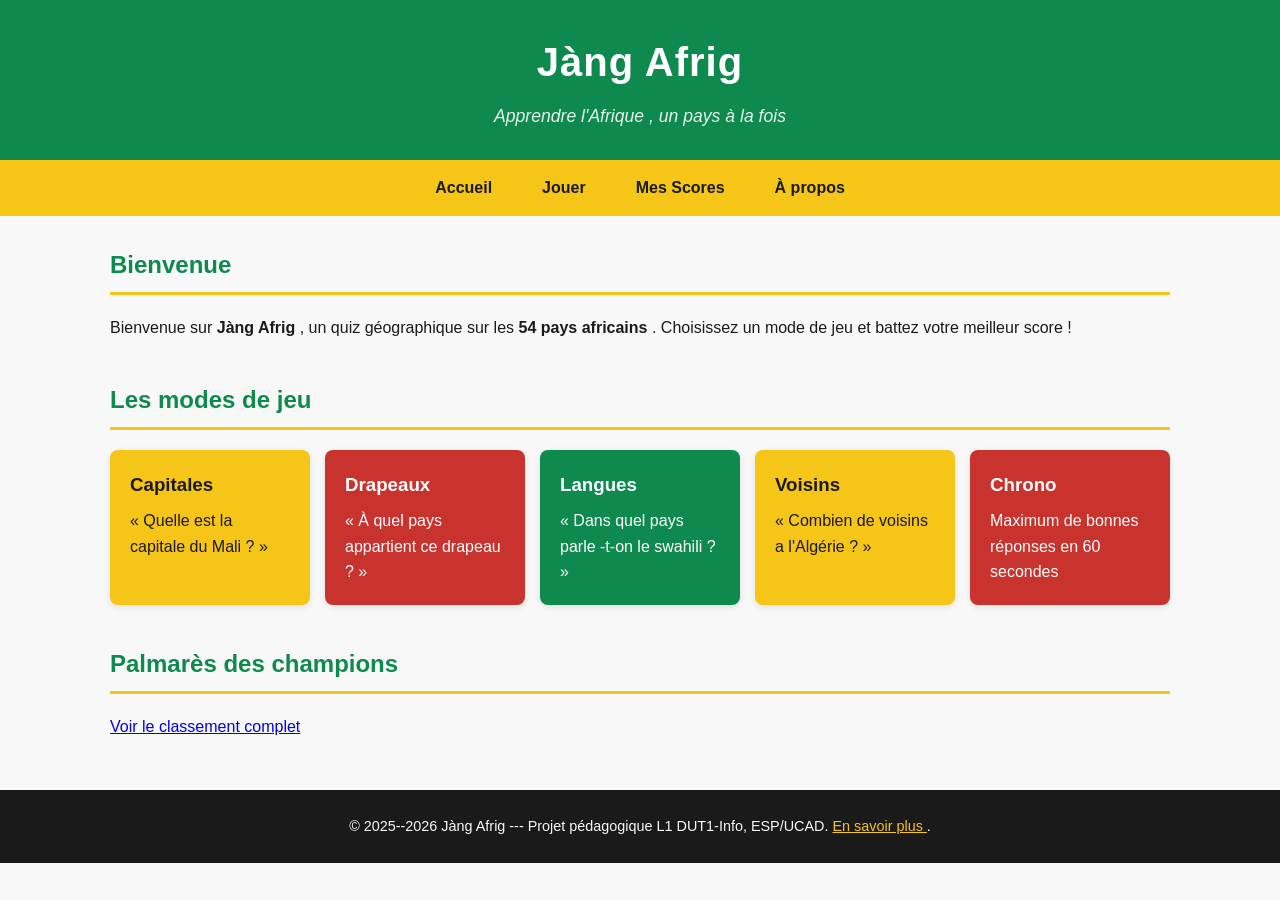
<file: index.html>
<!DOCTYPE html>
<html lang="fr">
<head>
    <meta charset="UTF-8">
    <title>Jàng Afrig</title>
    <link rel="preconnect" href="https://fonts.googleapis.com">
    <link rel="preconnect" href="https://fonts.gstatic.com" crossorigin >
    <link href="https://fonts.googleapis.com/css2?family=Poppins:wght@400;600&family=Montserrat:wght@600;700&display=swap"rel="stylesheet">
    <link rel="stylesheet" href="style.css">
    <script src="data.js" defer></script>
    <script src="script.js" defer></script>
</head>
<body >
    <header >
        <h1>Jàng Afrig </h1>
        <p>Apprendre l'Afrique , un pays à la fois </p>
    </header >
    <nav>
        <a href="index.html">Accueil </a> 
        <a href="quiz.html">Jouer </a> 
        <a href="scores.html">Mes Scores </a> 
        <a href="apropos.html">À propos </a>
    </nav>
    <main>
        <section >
            <h2>Bienvenue </h2>
            <p>
                Bienvenue sur <strong >Jàng Afrig </strong >, un quiz
                géographique sur les
                <strong >54 pays africains </strong >. Choisissez un mode de
                jeu et battez
                votre meilleur score !
            </p>
        </section >
        <section >
            <h2>Les modes de jeu </h2>
            <div class="modes-grille">
                <div class="carte-mode carte-jaune">
                    <h3>Capitales </h3>
                    <p>« Quelle est la capitale du Mali ? »</p>
                </div>
                <div class="carte-mode carte-rouge">
                    <h3>Drapeaux </h3>
                    <p>« À quel pays appartient ce drapeau ? »</p>
                </div>
                <div class="carte-mode carte-vert">
                    <h3>Langues </h3>
                    <p>« Dans quel pays parle -t-on le swahili ? »</p>
                </div>
                <div class="carte-mode carte-jaune">
                    <h3>Voisins </h3>
                    <p>« Combien de voisins a l'Algérie ? »</p>
                </div>
                <div class="carte-mode carte-rouge">
                    <h3>Chrono </h3>
                    <p>Maximum de bonnes réponses en 60 secondes </p>
                </div>
            </div>
        </section >
        <section >
            <h2>Palmarès des champions </h2>
            <p><a href="scores.html">Voir le classement complet </a></p>
        </section >
    </main>
    <footer>
        <p>
            &copy; 2025--2026 Jàng Afrig --- Projet pédagogique L1
            DUT1-Info, ESP/UCAD.
            <a href="apropos.html">En savoir plus </a>.
        </p>
    </footer>
</body >
</html>
</file>
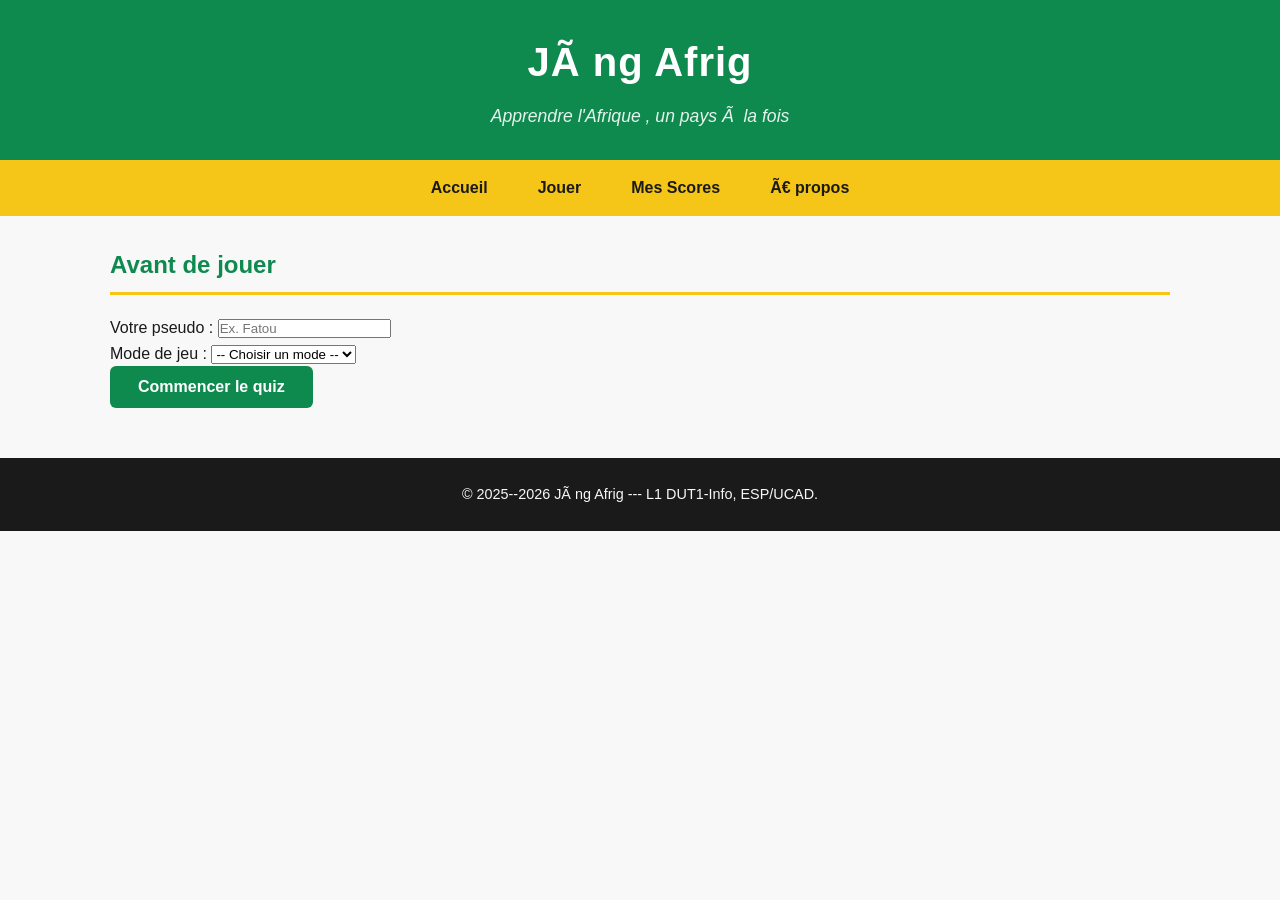
<file: quiz.html>
<!DOCTYPE html>
<html lang="fr">
    <head>
        <meta charset="UTF -8">
        <title >Quiz --- Jàng Afrig </title >
        <link rel="preconnect" href="https://fonts.googleapis.com">
        <link rel="preconnect" href="https://fonts.gstatic.com" crossorigin >
        <link href="https://fonts.googleapis.com/css2?family=Poppins:wght@400;600&family=Montserrat:wght@600;700&display=swap"rel="stylesheet">
        <link rel="stylesheet" href="style.css">
    </head>
    <body>
        <header >
            <h1>Jàng Afrig </h1>
            <p>Apprendre l'Afrique , un pays à la fois </p>
        </header >
        <nav>
            <a href="index.html">Accueil </a> 
            <a href="quiz.html">Jouer </a> 
            <a href="scores.html">Mes Scores </a> 
            <a href="apropos.html">À propos </a>
        </nav>
        <main>
            <section >
                <h2>Avant de jouer </h2>

                <form>
                    <p>
                        <label for="pseudo">Votre pseudo :</label >
                        <input type="text" id="pseudo" name="pseudo"
                        placeholder="Ex. Fatou" required >

                    </p>
                    <p>
                        <label for="mode">Mode de jeu :</label >
                        <select id="mode" name="mode" required >
                            <option value="">-- Choisir un mode
                            --</option >
                            <option value="capitales">Capitales </option >
                            <option value="drapeaux">Drapeaux </option >
                            <option value="langues">Langues </option >
                            <option value="voisins">Voisins </option >
                            <option value="chrono">Chrono </option >
                        </select >
                    </p>
                    <p>
                        <button type="submit" class="btn btn-primary">Commencer le quiz </button >
                    </p>
                </form>
            </section >
        </main>
        <footer >
            <p>&copy; 2025--2026 Jàng Afrig --- L1 DUT1-Info,
            ESP/UCAD.</p>
        </footer >
    </body>
</html>
</file>
<file: style.css>
/* ===== Reset minimal ===== */
* {
    box-sizing: border-box;
    margin: 0;
    padding: 0;
}

body {
    font-family: sans-serif;
    line-height: 1.6;
    color: #1A1A1A;
    background-color: #F8F8F8;
}
/* ===== Palette panafricaine ===== */
:root {
    --vert: #0E8A4F;
    --jaune: #F5C518;
    --rouge: #C8332E;
    --noir: #1A1A1A;
    --blanc-casse: #F8F8F8;
}
header {
    background-color: var(--vert);
}
body {
    font-family: 'Poppins ', sans-serif;
    line-height: 1.6;
    color: var(--noir);
    background-color: var(--blanc-casse);
}

h1, h2, h3 {
    font-family: 'Montserrat ', sans-serif;
    font-weight: 700;
}
/* ===== Header ===== */
header {
    background-color: var(--vert);
    color: white;
    padding: 30px 20px;
    text-align: center;
}

header h1 {
    font-size: 2.5rem;
    margin-bottom: 8px;
    letter-spacing: 1px;
}

header p {
    font-size: 1.1rem;
    opacity: 0.9;
    font-style: italic;
}
/* ===== Navigation ===== */
nav {
    background-color: var(--jaune);
    padding: 0;
    display: flex;
    justify-content: center;
    flex-wrap: wrap;
}

nav a {
    color: var(--noir);
    text-decoration: none;
    font-weight: 600;
    padding: 15px 25px;
    transition: background-color 0.2s;
}
nav a:hover {
    background-color: var(--vert);
    color: white;
}
/* ===== Section principale ===== */
main {
    max-width: 1100px;
    margin: 30px auto;
    padding: 0 20px;
}

main section {
    margin-bottom: 40px;
}

main h2 {
    color: var(--vert);
    border-bottom: 3px solid var(--jaune);
    padding-bottom: 8px;
    margin-bottom: 20px;
}
/* ===== Grille de cartes (Flexbox) ===== */
.modes-grille {
    display: flex;
    flex-wrap: wrap;
    gap: 15px;
}

.carte-mode {
    flex: 1 1 200px;
    padding: 20px;
    border-radius: 8px;
    color: var(--noir);
    box-shadow: 0 2px 6px rgba(0, 0, 0, 0.1);
}

.carte-mode h3 {
    margin-bottom: 8px;
}
.carte-jaune { background-color: var(--jaune); }
.carte-rouge { background-color: var(--rouge); color: white; }
.carte-vert { background-color: var(--vert); color: white; }
/* ===== Boutons ===== */
.btn {
    display: inline-block;
    padding: 12px 28px;
    font-size: 1rem;
    font-weight: 600;
    border: none;
    border-radius: 6px;
    cursor: pointer;
    text-decoration: none;
    transition: background-color 0.2s, transform 0.1s;
}

.btn-primary {
    background-color: var(--vert);
    color: white;
}
.btn-primary:hover {
    background-color: #0a6e3f; /* vert plus foncé */
}

.btn-primary:active {
    transform: scale(0.97);
}

.btn-secondary {
    background-color: var(--vert-casse);
    color: var(--noir);
    border: 2px solid var(--noir);
}

.btn-secondary:hover {
    background-color: var(--noir);
    color: white;
}
/* ===== Tableaux ===== */
table {
    width: 100%;
    border-collapse: collapse;
    margin-top: 15px;
    box-shadow: 0 2px 6px rgba(0, 0, 0, 0.05);
}

th {
    background-color: var(--vert);
    color: white;
    padding: 12px;
    text-align: left;
}
td {
    padding: 10px 12px;
    border-bottom: 1px solid #e0e0e0;
}
/* Lignes alternées (zébrures) */
tr:nth-child(even) td {
    background-color: rgba(245, 197, 24, 0.08);
}

tr:hover td {
    background-color: rgba(14, 138, 79, 0.1);
}
/* ===== Footer ===== */
footer {
    background-color: var(--noir);
    color: var(--blanc-casse);
    padding: 25px 20px;
    text-align: center;
    margin-top: 50px;
    font-size: 0.9rem;
}
footer a {
    color: var(--jaune);
    text-decoration: underline;
}
footer a:hover {
    color: white;
}
</file>
